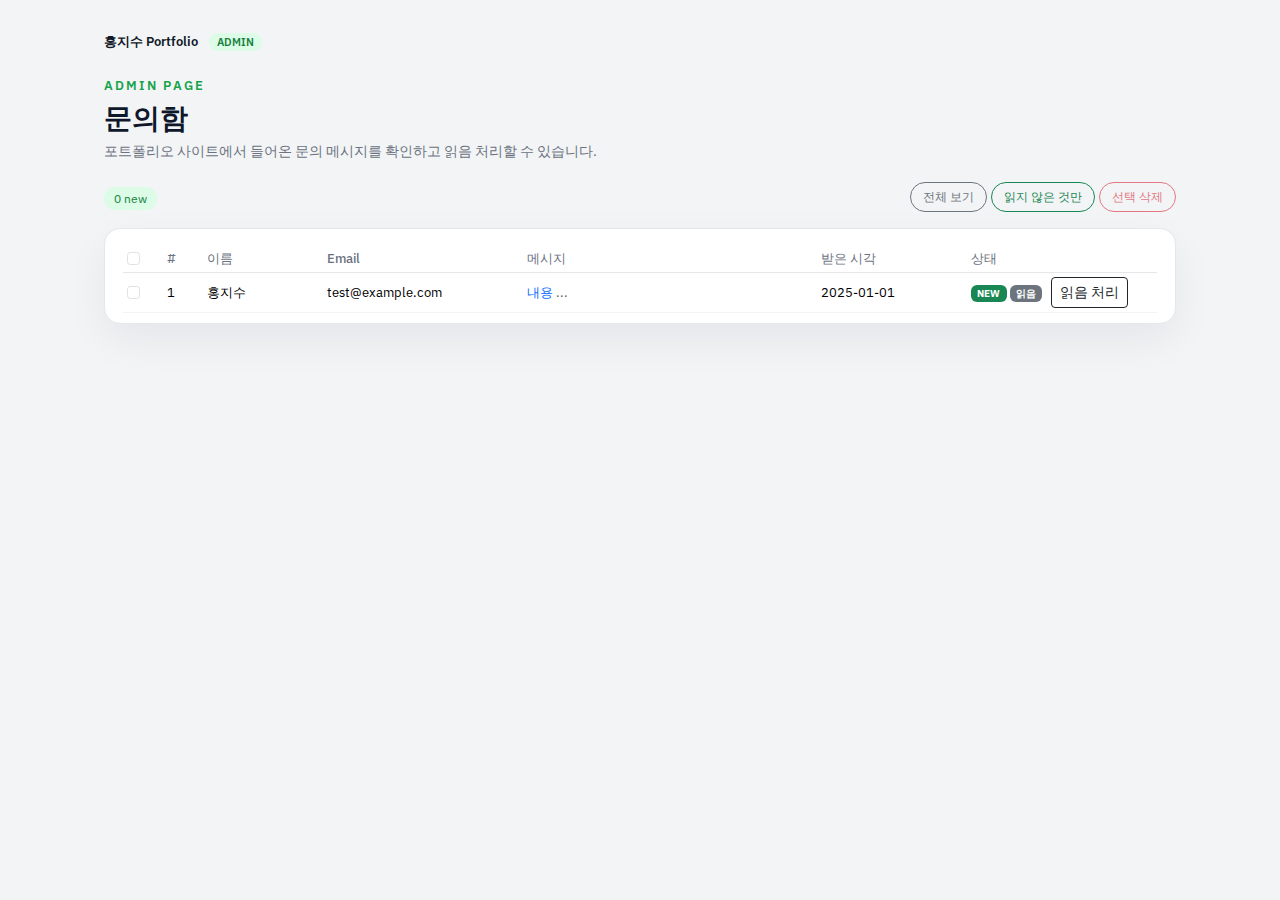
<file: src/main/resources/templates/admin/contact/list.html>
<!DOCTYPE html>
<html xmlns:th="http://www.thymeleaf.org"
      xmlns:sec="http://www.thymeleaf.org/extras/spring-security"
      lang="ko">
<head>
    <meta charset="UTF-8">
    <title>Admin | 문의 관리</title>

    <!-- 폰트 (홈이랑 동일) -->
    <link rel="preconnect" href="https://fonts.googleapis.com"/>
    <link rel="preconnect" href="https://fonts.gstatic.com" crossorigin/>
    <link
            href="https://fonts.googleapis.com/css2?family=IBM+Plex+Sans:wght@400;500;600;700&display=swap"
            rel="stylesheet"
    />

    <!-- Bootstrap (테이블, 버튼 기본 스타일용) -->
    <link
            href="https://cdn.jsdelivr.net/npm/bootstrap@5.3.3/dist/css/bootstrap.min.css"
            rel="stylesheet"
    />

    <style>
        body {
            margin: 0;
            font-family: "IBM Plex Sans", system-ui, -apple-system, BlinkMacSystemFont, "Segoe UI", sans-serif;
            background-color: #f3f4f6;
            color: #111827;
        }

        .pf-shell {
            max-width: 1120px;
            margin: 0 auto;
            padding: 32px 24px 64px;
        }

        /* 상단 관리자 헤더 */
        .pf-top-bar {
            display: flex;
            justify-content: space-between;
            align-items: center;
            font-size: 13px;
            margin-bottom: 24px;
            color: #6b7280;
        }

        .pf-top-left {
            font-weight: 600;
            color: #111827;
        }

        .pf-top-left a {
            text-decoration: none;
            color: inherit;
        }

        .pf-top-left span.badge-admin {
            font-size: 11px;
            margin-left: 8px;
            padding: 2px 8px;
            border-radius: 999px;
            background-color: #dcfce7;
            color: #15803d;
        }

        .pf-top-links {
            display: flex;
            align-items: center;
            gap: 14px;
        }

        .pf-top-links a {
            text-decoration: none;
            color: #6b7280;
        }

        .pf-top-links a:hover {
            color: #111827;
        }

        .pf-top-links a.active {
            color: #16a34a;
            font-weight: 600;
        }

        .btn-link-like {
            border: none;
            background: none;
            padding: 0;
            font-size: 12px;
            color: #6b7280;
        }

        .btn-link-like:hover {
            text-decoration: underline;
            color: #111827;
        }

        /* 페이지 타이틀 영역 */
        .section-title-label {
            font-size: 13px;
            font-weight: 600;
            letter-spacing: 0.16em;
            text-transform: uppercase;
            color: #16a34a;
            margin-bottom: 6px;
        }

        .admin-title {
            font-size: 28px;
            font-weight: 700;
            color: #0f172a;
            margin-bottom: 6px;
        }

        .admin-sub {
            font-size: 14px;
            color: #6b7280;
            margin-bottom: 20px;
        }

        /* 필터 버튼 박스 */
        .admin-toolbar {
            display: flex;
            justify-content: space-between;
            align-items: center;
            margin-bottom: 16px;
            flex-wrap: wrap;
            gap: 8px;
        }

        .badge-new-count {
            font-size: 12px;
            padding: 4px 10px;
            border-radius: 999px;
            background-color: #dcfce7;
            color: #15803d;
        }

        .admin-filter-buttons .btn {
            font-size: 12px;
            border-radius: 999px;
            padding: 5px 12px;
        }

        /* 테이블 카드 */
        .admin-card {
            border-radius: 16px;
            background-color: #ffffff;
            border: 1px solid #e5e7eb;
            box-shadow: 0 16px 40px rgba(15, 23, 42, 0.06);
            padding: 16px 18px 6px;
        }

        .admin-table {
            margin-bottom: 4px;
            font-size: 13px;
        }

        .admin-table thead tr {
            background-color: #f9fafb;
        }

        .admin-table thead th {
            border-bottom-width: 1px;
            border-color: #e5e7eb;
            color: #6b7280;
            font-weight: 500;
        }

        .admin-table tbody td {
            vertical-align: middle;
            border-color: #f3f4f6;
        }

        .badge-status-new {
            background-color: #16a34a;
        }

        .badge-status-read {
            background-color: #9ca3af;
        }

        .btn-mark-read {
            font-size: 11px;
            border-radius: 999px;
            padding: 4px 10px;
        }

        /* 긴 메시지는 한 줄로 줄이기 */
        .cell-message {
            max-width: 340px;
            white-space: nowrap;
            overflow: hidden;
            text-overflow: ellipsis;
        }

        @media (max-width: 768px) {
            .pf-shell {
                padding: 20px 16px 40px;
            }
            .cell-message {
                max-width: 200px;
            }
        }
    </style>
</head>
<body>

<div th:replace="~{fragments/header :: header('contacts')}"></div>

<div class="pf-shell">

    <!-- 상단 헤더 -->
    <div class="pf-top-bar">
        <div class="pf-top-left">
            <a th:href="@{/}">홍지수 Portfolio</a>
            <span class="badge-admin">ADMIN</span>
        </div>
    </div>

    <!-- 페이지 타이틀 -->
    <section style="margin-bottom: 12px;">
        <div class="section-title-label">ADMIN PAGE</div>
        <h1 class="admin-title">문의함</h1>
        <p class="admin-sub">
            포트폴리오 사이트에서 들어온 문의 메시지를 확인하고 읽음 처리할 수 있습니다.
        </p>
    </section>

    <!-- 툴바 + 뱃지 -->
    <div class="admin-toolbar">
        <div>
            <span class="badge-new-count">
                <span th:text="${unreadCount}">0</span> new
            </span>
        </div>
        <div class="admin-filter-buttons">
            <a th:href="@{/admin/contacts}" class="btn btn-outline-secondary btn-sm">전체 보기</a>
            <a th:href="@{/admin/contacts(unreadOnly=true)}" class="btn btn-outline-success btn-sm">읽지 않은 것만</a>
            <!-- ✅ 선택 삭제 폼 -->
            <form id="deleteSelectedForm" th:action="@{/admin/contacts/delete}" method="post" class="d-inline">
                <!-- JS가 여기 hidden input들을 추가합니다 -->
                <button type="submit" class="btn btn-outline-danger btn-sm" id="btnDeleteSelected" disabled>
                    선택 삭제
                </button>
            </form>
        </div>
    </div>

    <!-- 테이블 카드 -->
    <div class="admin-card">
        <table class="table table-sm align-middle admin-table">
            <thead>
            <tr>
                <th style="width: 40px;">
                    <input class="form-check-input" type="checkbox" id="checkAll" aria-label="전체 선택">
                </th>
                <th style="width: 40px;">#</th>
                <th style="width: 120px;">이름</th>
                <th style="width: 200px;">Email</th>
                <th>메시지</th>
                <th style="width: 150px;">받은 시각</th>
                <th style="width: 80px;">상태</th>
                <th style="width: 110px;"></th>
            </tr>
            </thead>
            <tbody>
            <tr th:each="c, stat : ${contacts}">
                <td>
                    <input class="form-check-input contact-check"
                           type="checkbox"
                           name="contactIds"
                           th:value="${c.id}"
                           aria-label="문의 선택">
                </td>
                <td th:text="${stat.count}">1</td>
                <td th:text="${c.name}">홍지수</td>
                <td th:text="${c.email}">test@example.com</td>

                <!-- 🔹 메시지: 짧게 보여주고 클릭하면 모달 -->
                <td>
                    <a href="#"
                       class="text-decoration-none"
                       data-bs-toggle="modal"
                       data-bs-target="#contactMessageModal"
                       th:data-name="${c.name}"
                       th:data-email="${c.email}"
                       th:data-created="${#temporals.format(c.createdAt, 'yyyy-MM-dd HH:mm')}"
                       th:data-message="${c.message}">
                        <span th:text="${#strings.abbreviate(c.message, 40)}">내용</span>
                        <span th:if="${#strings.length(c.message) > 40}" class="text-muted">...</span>
                    </a>
                </td>

                <td th:text="${#temporals.format(c.createdAt, 'yyyy-MM-dd HH:mm')}">2025-01-01</td>
                <td>
                    <span th:if="${!c.readFlag}" class="badge bg-success">NEW</span>
                    <span th:if="${c.readFlag}" class="badge bg-secondary">읽음</span>
                </td>
                <td>
                    <form th:if="${!c.readFlag}"
                          th:action="@{/admin/contacts/{id}/read(id=${c.id})}"
                          method="post">
                        <button class="btn btn-outline-dark btn-sm" type="submit">읽음 처리</button>
                    </form>
                </td>
            </tr>
            </tbody>

        </table>
    </div>

</div>
<!-- 🔹 문의 상세 보기 모달 -->
<div class="modal fade" id="contactMessageModal" tabindex="-1"
     aria-labelledby="contactMessageModalLabel" aria-hidden="true">
    <div class="modal-dialog modal-lg modal-dialog-centered">
        <div class="modal-content">
            <div class="modal-header">
                <h5 class="modal-title" id="contactMessageModalLabel">문의 상세</h5>
                <button type="button" class="btn-close" data-bs-dismiss="modal"
                        aria-label="Close"></button>
            </div>
            <div class="modal-body">
                <dl class="row mb-2">
                    <dt class="col-sm-2">이름</dt>
                    <dd class="col-sm-10" id="modalContactName">-</dd>

                    <dt class="col-sm-2">Email</dt>
                    <dd class="col-sm-10" id="modalContactEmail">-</dd>

                    <dt class="col-sm-2">받은 시각</dt>
                    <dd class="col-sm-10" id="modalContactCreatedAt">-</dd>
                </dl>

                <hr/>

                <h6 class="mb-2">메시지</h6>
                <pre id="modalContactMessage"
                     style="white-space: pre-wrap; font-family: inherit;"></pre>
            </div>
            <div class="modal-footer">
                <button type="button"
                        class="btn btn-secondary btn-sm"
                        data-bs-dismiss="modal">닫기</button>
            </div>
        </div>
    </div>
</div>
<script src="https://cdn.jsdelivr.net/npm/bootstrap@5.3.3/dist/js/bootstrap.bundle.min.js"></script>

<script>
    const msgModal = document.getElementById('contactMessageModal');

    if (msgModal) {
        msgModal.addEventListener('show.bs.modal', function (event) {
            const trigger = event.relatedTarget; // 클릭한 a 태그

            if (!trigger) return;

            const name = trigger.getAttribute('data-name') || '';
            const email = trigger.getAttribute('data-email') || '';
            const created = trigger.getAttribute('data-created') || '';
            const message = trigger.getAttribute('data-message') || '';

            msgModal.querySelector('#modalContactName').textContent = name;
            msgModal.querySelector('#modalContactEmail').textContent = email;
            msgModal.querySelector('#modalContactCreatedAt').textContent = created;
            msgModal.querySelector('#modalContactMessage').textContent = message;
        });
    }

    // ✅ 체크박스 선택 삭제 로직
  document.addEventListener('DOMContentLoaded', () => {
    const checkAll = document.getElementById('checkAll');
    const checks = () => Array.from(document.querySelectorAll('.contact-check'));
    const deleteForm = document.getElementById('deleteSelectedForm');
    const btnDelete = document.getElementById('btnDeleteSelected');

    function updateDeleteButton() {
      const anyChecked = checks().some(cb => cb.checked);
      btnDelete.disabled = !anyChecked;
    }

    // 전체 선택
    if (checkAll) {
      checkAll.addEventListener('change', () => {
        checks().forEach(cb => cb.checked = checkAll.checked);
        updateDeleteButton();
      });
    }

    // 개별 선택 시 전체선택 상태 동기화
    checks().forEach(cb => {
      cb.addEventListener('change', () => {
        const all = checks();
        const allChecked = all.length > 0 && all.every(x => x.checked);
        const anyChecked = all.some(x => x.checked);
        if (checkAll) checkAll.checked = allChecked;
        btnDelete.disabled = !anyChecked;
      });
    });

    // 제출 시: confirm + 선택된 id를 hidden input으로 추가하여 전송
    if (deleteForm) {
      deleteForm.addEventListener('submit', (e) => {
        const selected = checks().filter(cb => cb.checked).map(cb => cb.value);

        if (selected.length === 0) {
          e.preventDefault();
          alert('삭제할 문의를 선택해 주세요.');
          return;
        }

        const ok = confirm(`정말 삭제하시겠습니까?\n선택된 문의: ${selected.length}개`);
        if (!ok) {
          e.preventDefault();
          return;
        }

        // 기존 hidden input 제거 후 다시 생성 (중복 방지)
        deleteForm.querySelectorAll('input[name="contactIds"]').forEach(el => el.remove());
        selected.forEach(id => {
          const input = document.createElement('input');
          input.type = 'hidden';
          input.name = 'contactIds';
          input.value = id;
          deleteForm.appendChild(input);
        });
      });
    }

    updateDeleteButton();
  });
</script>

<script
        src="https://cdn.jsdelivr.net/npm/bootstrap@5.3.3/dist/js/bootstrap.bundle.min.js">
</script>
</body>
</html>
</file>
